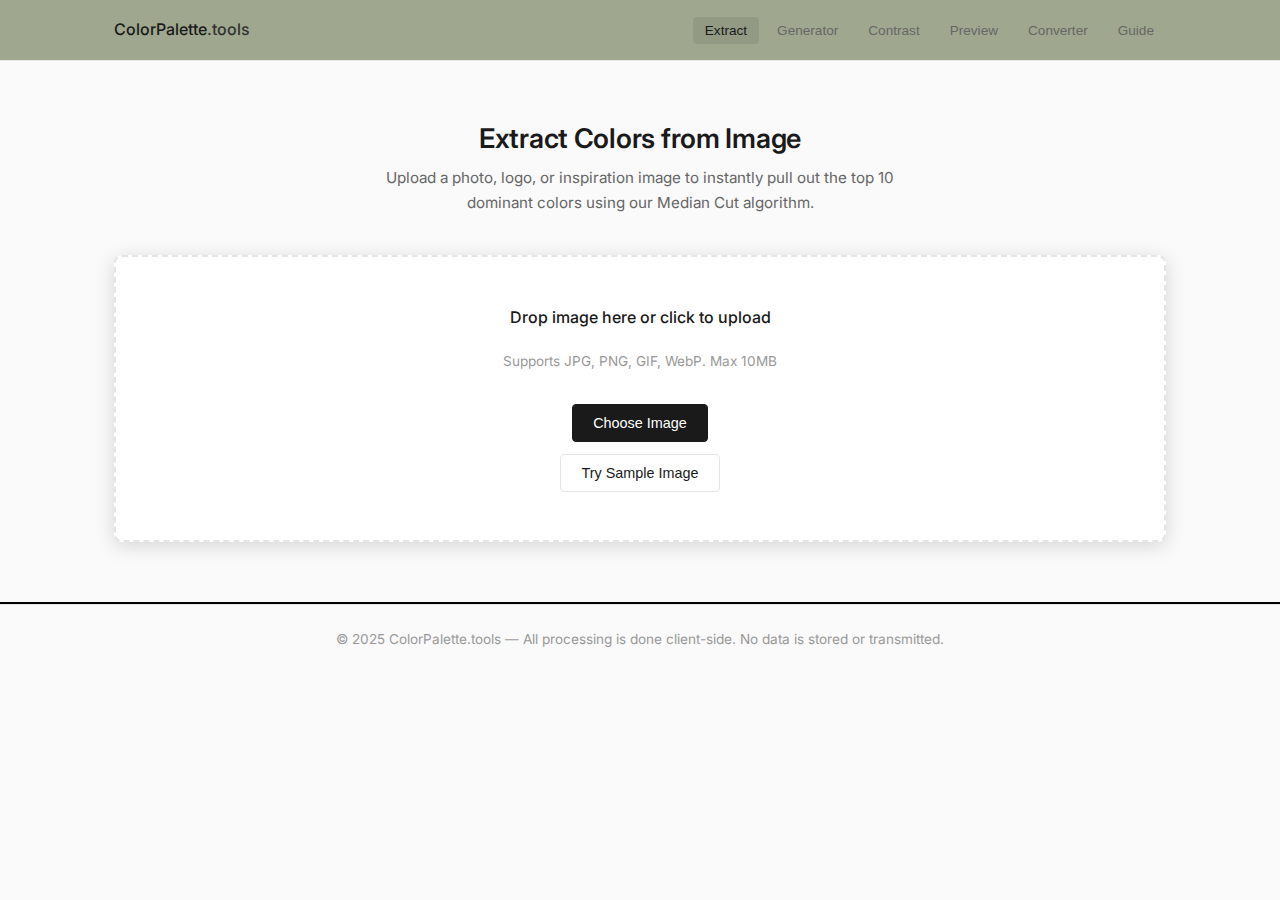
<file: index.html>
<!DOCTYPE html>
<html lang="en">
<head>
<meta charset="UTF-8">
<meta name="viewport" content="width=device-width, initial-scale=1.0">
<link rel="icon" type="image/svg+xml" href="favicon.svg">
<link rel="shortcut icon" href="favicon.svg">
<title>Free Color Palette Generator & Extractor - Get Colors from Image Online, Schemes & Tools</title>
<meta name="description" content="Free online color palette generator. Extract colors from images, generate complementary/analogous/triadic color schemes, export CSS/SCSS/JSON, check WCAG contrast ratio, and preview in real mockups. Perfect for designers and developers.">
<meta name="keywords" content="color palette generator, color extractor, extract colors from image, color scheme generator, complementary colors, analogous colors, CSS color palette, WCAG contrast checker, color tools online, free color palette">
<meta property="og:title" content="Free Color Palette Generator & Extractor">
<meta property="og:description" content="Extract colors from images & generate beautiful color schemes. Export CSS/SCSS/JSON. Check WCAG contrast. Free online tool.">
<meta property="og:type" content="website">
<link rel="canonical" href="https://yoursite.com/">
<link rel="preconnect" href="https://fonts.googleapis.com">
<link rel="preconnect" href="https://fonts.gstatic.com" crossorigin>
<link href="https://fonts.googleapis.com/css2?family=Inter:wght@300;400;500;600;700;800&display=swap" rel="stylesheet">
<link rel="stylesheet" href="styles.css">
</head>
<body>

<header class="site-header">
  <div class="container">
    <div class="header-inner">
      <div class="logo">
        <span class="logo-text">ColorPalette<span class="logo-accent">.tools</span></span>
      </div>
      <nav class="main-nav">
        <button class="nav-btn active" data-tool="extractor">Extract</button>
        <button class="nav-btn" data-tool="generator">Generator</button>
        <button class="nav-btn" data-tool="contrast">Contrast</button>
        <button class="nav-btn" data-tool="preview">Preview</button>
        <button class="nav-btn" data-tool="picker">Converter</button>
        <button class="nav-btn" data-tool="guide">Guide</button>
      </nav>
    </div>
  </div>
</header>

<main id="mainContent">
  <!-- Extractor Tool -->
  <section id="extractor" class="tool-section tool-view">
    <div class="container">
      <div class="section-header">
        <h2>Extract Colors from Image</h2>
        <p>Upload a photo, logo, or inspiration image to instantly pull out the top 10 dominant colors using our Median Cut algorithm.</p>
      </div>

      <div class="extractor-layout">
        <div class="upload-area" id="uploadArea">
          <div class="upload-inner">
            <p class="upload-title">Drop image here or click to upload</p>
            <p class="upload-hint">Supports JPG, PNG, GIF, WebP. Max 10MB</p>
            <input type="file" id="imageInput" accept="image/*" hidden>
            <button class="btn btn-primary" onclick="document.getElementById('imageInput').click()">Choose Image</button>
            <button class="btn btn-outline" id="sampleBtn">Try Sample Image</button>
          </div>
        </div>

        <div class="extractor-result" id="extractorResult" style="display:none">
          <div class="image-preview-wrap">
            <canvas id="imageCanvas"></canvas>
          </div>
          <div class="palette-result">
            <div class="palette-controls">
              <label>Colors to extract:
                <select id="colorCount">
                  <option value="5">5 colors</option>
                  <option value="8">8 colors</option>
                  <option value="10" selected>10 colors</option>
                  <option value="12">12 colors</option>
                </select>
              </label>
              <button class="btn btn-sm btn-primary" id="reExtractBtn">Re-extract</button>
            </div>
            <div class="extracted-palette" id="extractedPalette"></div>
            <div class="palette-actions">
              <button class="btn btn-outline btn-sm" id="copyAllHex">Copy All HEX</button>
              <button class="btn btn-outline btn-sm" id="sendToGenerator">Send to Generator</button>
            </div>
          </div>
        </div>
      </div>

      <div class="eyedropper-hint" id="eyedropperHint" style="display:none">
        <p>Click on the image to pick any specific color</p>
        <div id="pickedColor" class="picked-color-display"></div>
      </div>
    </div>
  </section>

  <!-- Generator Tool -->
  <section id="generator" class="tool-section alt-bg tool-view">
    <div class="container">
      <div class="section-header">
        <h2>Color Scheme Generator</h2>
        <p>Pick a base color and instantly generate five types of harmonious color schemes used by professional designers.</p>
      </div>

      <div class="generator-layout">
        <div class="generator-controls">
          <div class="base-color-picker">
            <label>Base Color</label>
            <div class="color-input-row">
              <input type="color" id="baseColorPicker" value="#3B82F6">
              <input type="text" id="baseColorHex" value="#3B82F6" maxlength="7" class="hex-input">
            </div>
          </div>

          <div class="scheme-type-selector">
            <label>Scheme Type</label>
            <div class="scheme-buttons">
              <button class="scheme-btn active" data-scheme="complementary">Complementary</button>
              <button class="scheme-btn" data-scheme="analogous">Analogous</button>
              <button class="scheme-btn" data-scheme="triadic">Triadic</button>
              <button class="scheme-btn" data-scheme="split-complementary">Split Comp.</button>
              <button class="scheme-btn" data-scheme="tetradic">Tetradic</button>
              <button class="scheme-btn" data-scheme="monochromatic">Monochromatic</button>
            </div>
          </div>

          <div class="scheme-description" id="schemeDescription"></div>
        </div>

        <div class="scheme-output">
          <div class="scheme-palette" id="schemePalette"></div>
          <div class="color-wheel-wrap">
            <canvas id="colorWheel" width="200" height="200"></canvas>
            <p class="wheel-hint">Color relationships visualized</p>
          </div>
        </div>
      </div>

      <div class="export-panel">
        <h3>Export Your Palette</h3>
        <div class="export-tabs">
          <button class="export-tab active" data-format="css">CSS Variables</button>
          <button class="export-tab" data-format="scss">SCSS Variables</button>
          <button class="export-tab" data-format="json">JSON</button>
          <button class="export-tab" data-format="tailwind">Tailwind Config</button>
        </div>
        <div class="export-code-wrap">
          <pre class="export-code" id="exportCode"></pre>
          <button class="copy-btn" id="copyExportBtn">Copy</button>
        </div>
      </div>
    </div>
  </section>

  <!-- Contrast Tool -->
  <section id="contrast" class="tool-section tool-view">
    <div class="container">
      <div class="section-header">
        <h2>WCAG Contrast Ratio Checker</h2>
        <p>Ensure your text is readable for all users. Check foreground / background color contrast against WCAG 2.1 AA and AAA standards.</p>
      </div>

      <div class="contrast-layout">
        <div class="contrast-inputs">
          <div class="contrast-color-pick">
            <label>Text Color (Foreground)</label>
            <div class="color-input-row">
              <input type="color" id="fgColor" value="#1E293B">
              <input type="text" id="fgHex" value="#1E293B" maxlength="7" class="hex-input">
            </div>
          </div>
          <div class="contrast-color-pick">
            <label>Background Color</label>
            <div class="color-input-row">
              <input type="color" id="bgColor" value="#F8FAFC">
              <input type="text" id="bgHex" value="#F8FAFC" maxlength="7" class="hex-input">
            </div>
          </div>
          <button class="btn btn-primary" id="checkContrastBtn">Check Contrast</button>
        </div>

        <div class="contrast-result" id="contrastResult">
          <div class="contrast-preview" id="contrastPreview">
            <p class="preview-large" id="previewLargeText">Large Text Sample (18pt+)</p>
            <p class="preview-normal" id="previewNormalText">Normal body text (14pt) — this is how your content looks with these colors applied to a real design.</p>
            <p class="preview-small" id="previewSmallText">Small text / captions (11pt)</p>
          </div>
          <div class="contrast-score-panel">
            <div class="ratio-display" id="ratioDisplay">
              <span class="ratio-num" id="ratioNum">—</span>
              <span class="ratio-label">Contrast Ratio</span>
            </div>
            <div class="wcag-levels" id="wcagLevels">
              <div class="wcag-row" id="wcagAANormal"><span class="level-name">AA Normal</span><span class="level-badge">—</span><span class="level-req">≥ 4.5:1</span></div>
              <div class="wcag-row" id="wcagAALarge"><span class="level-name">AA Large</span><span class="level-badge">—</span><span class="level-req">≥ 3:1</span></div>
              <div class="wcag-row" id="wcagAAANormal"><span class="level-name">AAA Normal</span><span class="level-badge">—</span><span class="level-req">≥ 7:1</span></div>
              <div class="wcag-row" id="wcagAAALarge"><span class="level-name">AAA Large</span><span class="level-badge">—</span><span class="level-req">≥ 4.5:1</span></div>
            </div>
          </div>
        </div>
      </div>

      <div class="accessible-suggestions" id="accessibleSuggestions" style="display:none">
        <h4>Suggested Accessible Alternatives</h4>
        <div class="suggestion-list" id="suggestionList"></div>
      </div>
    </div>
  </section>

  <!-- Preview Tool -->
  <section id="preview" class="tool-section alt-bg tool-view">
    <div class="container">
      <div class="section-header">
        <h2>Live UI Preview</h2>
        <p>See your color palette applied to real web and app UI components before you commit to it.</p>
      </div>

      <div class="preview-layout">
        <div class="preview-controls">
          <h4>Your Active Palette</h4>
          <div class="active-palette-swatches" id="previewPaletteSwatches"></div>
          <div class="preview-role-assign">
            <label>Primary: <input type="color" id="previewPrimary" value="#3B82F6"></label>
            <label>Secondary: <input type="color" id="previewSecondary" value="#8B5CF6"></label>
            <label>Accent: <input type="color" id="previewAccent" value="#10B981"></label>
            <label>Background: <input type="color" id="previewBg" value="#F8FAFC"></label>
            <label>Text: <input type="color" id="previewText" value="#1E293B"></label>
          </div>
          <button class="btn btn-primary" id="applyPreviewBtn">Apply to Preview</button>
        </div>
        <div class="mockup-tabs">
          <div class="tab-bar">
            <button class="tab-btn active" data-tab="web">Web Page</button>
            <button class="tab-btn" data-tab="app">Mobile App</button>
            <button class="tab-btn" data-tab="card">UI Cards</button>
          </div>
          <div class="mockup-frame" id="mockupFrame"></div>
        </div>
      </div>
    </div>
  </section>

  <!-- Converter Tool -->
  <section id="picker" class="tool-section tool-view">
    <div class="container">
      <div class="section-header">
        <h2>Color Converter & Inspector</h2>
        <p>Convert any color between HEX, RGB, HSL, HSV, and CMYK instantly. See color properties at a glance.</p>
      </div>
      <div class="converter-layout">
        <div class="converter-swatch-wrap">
          <div class="big-swatch" id="converterSwatch"></div>
          <input type="color" id="converterPicker" value="#3B82F6">
        </div>
        <div class="converter-fields">
          <div class="field-row"><label>HEX</label><input type="text" id="convHex" value="#3B82F6"></div>
          <div class="field-row"><label>RGB</label><input type="text" id="convRgb" value="rgb(59, 130, 246)" readonly></div>
          <div class="field-row"><label>HSL</label><input type="text" id="convHsl" value="hsl(217, 91%, 60%)" readonly></div>
          <div class="field-row"><label>HSV</label><input type="text" id="convHsv" value="hsv(217, 76%, 96%)" readonly></div>
          <div class="field-row"><label>CMYK</label><input type="text" id="convCmyk" value="cmyk(76%, 47%, 0%, 4%)" readonly></div>
        </div>
        <div class="color-info-panel" id="colorInfoPanel">
          <div class="info-item"><span class="info-label">Luminance</span><span id="infoLuminance">—</span></div>
          <div class="info-item"><span class="info-label">Perceived Brightness</span><span id="infoBrightness">—</span></div>
          <div class="info-item"><span class="info-label">Best text on this bg</span><span id="infoTextColor">—</span></div>
          <div class="info-item"><span class="info-label">CSS Name</span><span id="infoCssName">—</span></div>
        </div>
      </div>
    </div>
  </section>

  <!-- Guide Tool -->
  <section id="guide" class="tool-section alt-bg tool-view">
    <div class="container">
      <div class="section-header">
        <h2>How Our Color Palette Tool Works — The Science Behind the Colors</h2>
      </div>
      <div class="guide-grid">
        <article class="guide-card">
          <h3>Median Cut Algorithm for Image Color Extraction</h3>
          <p>When you upload an image, our tool samples every pixel and organizes them in a 3D RGB color space. We then apply the <strong>Median Cut algorithm</strong>: the color space is iteratively divided into sub-boxes along the longest dimension, until we have the desired number of boxes. The average color of each box becomes one palette color. This method produces perceptually distinct colors that truly represent your image — far more accurate than simple pixel frequency counting.</p>
          <p>For even better results, we apply a <strong>quantization refinement pass</strong> that nudges colors apart in HSL space, ensuring the extracted palette is both representative and visually distinct.</p>
        </article>
        <article class="guide-card">
          <h3>Color Harmony Theory & Scheme Generation</h3>
          <p>All color scheme generation is rooted in classical color theory, operating in <strong>HSL (Hue-Saturation-Lightness)</strong> space for perceptually accurate rotations:</p>
          <ul>
            <li><strong>Complementary:</strong> Hue + 180° — maximum contrast, bold & energetic</li>
            <li><strong>Analogous:</strong> Hue ±30° — naturally harmonious, low-tension combinations</li>
            <li><strong>Triadic:</strong> Hue, +120°, +240° — vibrant, balanced tension</li>
            <li><strong>Split-Complementary:</strong> Hue, +150°, +210° — high contrast but less jarring than complementary</li>
            <li><strong>Tetradic / Square:</strong> Hue, +90°, +180°, +270° — rich palette, requires careful balance</li>
            <li><strong>Monochromatic:</strong> Same hue, varying lightness / saturation — elegant and cohesive</li>
          </ul>
        </article>
        <article class="guide-card">
          <h3>WCAG 2.1 Contrast Ratio Calculation</h3>
          <p>Contrast ratio is computed per the W3C WCAG 2.1 specification. We first convert each color to <strong>relative luminance</strong> using the sRGB linearization formula (gamma correction with a threshold at 0.03928), then apply:</p>
          <code class="math-formula">Contrast Ratio = (L1 + 0.05) / (L2 + 0.05)</code>
          <p>where L1 is the lighter color's luminance and L2 is the darker one's. The result is compared against four thresholds: AA Normal (4.5:1), AA Large Text (3:1), AAA Normal (7:1), and AAA Large (4.5:1). This ensures every color combination you use meets accessibility standards for real users, including those with visual impairments.</p>
        </article>
        <article class="guide-card">
          <h3>Color Space Conversions — HEX ↔ RGB ↔ HSL ↔ HSV ↔ CMYK</h3>
          <p>Different design contexts need different color formats. Our converter applies precise mathematical transforms:</p>
          <ul>
            <li><strong>HEX → RGB:</strong> Parse hex pairs and scale to 0–255</li>
            <li><strong>RGB → HSL:</strong> Normalize to 0–1, find min/max channels, compute hue via atan2, lightness = (max+min)/2, saturation from chroma/lightness</li>
            <li><strong>HSL → HSV:</strong> Convert through RGB as intermediary for accuracy</li>
            <li><strong>RGB → CMYK:</strong> K = 1 − max(R,G,B); C = (1−R−K)/(1−K); apply for each channel</li>
          </ul>
          <p>All operations use floating-point precision and are validated against industry reference values.</p>
        </article>
        <article class="guide-card">
          <h3>Export Formats Explained</h3>
          <p>Once you've built the perfect palette, getting it into your project should be instant:</p>
          <ul>
            <li><strong>CSS Custom Properties:</strong> <code>--color-primary: #3B82F6;</code> — drop straight into your <code>:root</code></li>
            <li><strong>SCSS Variables:</strong> <code>$color-primary: #3B82F6;</code> — plug into any Sass workflow</li>
            <li><strong>JSON:</strong> Machine-readable structure — works with design tokens (Style Dictionary, Theo), React Native, or any custom pipeline</li>
            <li><strong>Tailwind Config:</strong> Ready-to-paste <code>extend.colors</code> block for instant Tailwind integration</li>
          </ul>
        </article>
        <article class="guide-card">
          <h3>Why Color Matters in Design (and Why Tools Save Hours)</h3>
          <p>Color communicates before words do. Studies show <strong>color increases brand recognition by up to 80%</strong> (University of Loyola) and influences over 85% of purchase decisions (Satyendra Singh, 2006). Yet color selection is one of the most time-consuming, subjective tasks designers face.</p>
          <p>A structured tool removes the guesswork: instead of manually tweaking hex values and testing combinations, you extract directly from your brand's visual language, apply science-backed harmony rules, and validate accessibility — all in one workflow. What used to take hours of back-and-forth now takes under two minutes.</p>
        </article>
      </div>

      <div class="faq-section-inner">
        <h2>Frequently Asked Questions</h2>
        <div class="faq-list">
          <details class="faq-item">
            <summary>How do I extract colors from an image?</summary>
            <p>Click the "Choose Image" button or drag & drop any JPEG, PNG, GIF, or WebP file onto the upload area. Our tool processes the image entirely in your browser using the Canvas API — no data is ever sent to a server. Within seconds, you'll see the top dominant colors extracted and displayed as a palette with their HEX, RGB, and HSL values.</p>
          </details>
          <details class="faq-item">
            <summary>What is the difference between complementary and analogous colors?</summary>
            <p><strong>Complementary colors</strong> sit directly opposite each other on the color wheel (180° apart). They create maximum contrast and visual tension — great for call-to-action buttons or bold brand identities. <strong>Analogous colors</strong> are adjacent on the color wheel (within 30°). They feel naturally harmonious, calm, and cohesive — ideal for backgrounds, illustrations, and nature-inspired designs.</p>
          </details>
          <details class="faq-item">
            <summary>What is WCAG and why does contrast ratio matter?</summary>
            <p>WCAG (Web Content Accessibility Guidelines) is the international standard for digital accessibility published by the W3C. The contrast ratio requirement ensures text is readable for users with visual impairments, including low vision or color blindness. A ratio of 4.5:1 is the minimum for normal text (AA level), and 7:1 is recommended for enhanced accessibility (AAA). Failing to meet these thresholds can make your site legally non-compliant in jurisdictions with accessibility laws (ADA, EN 301 549, etc.).</p>
          </details>
          <details class="faq-item">
            <summary>Can I use the extracted colors commercially?</summary>
            <p>Yes. The colors themselves — mathematical descriptions of light — are not copyrightable. Any palette you create with this tool is yours to use freely in personal or commercial projects. However, be mindful that trademarked brand colors (like Tiffany Blue or UPS Brown) may have legal protections on their use in specific contexts.</p>
          </details>
          <details class="faq-item">
            <summary>How is this tool different from Adobe Color or Coolors?</summary>
            <p>This tool combines image color extraction, scheme generation, WCAG contrast checking, live UI preview, and multi-format export in a single, completely free, no-account-required workflow. Adobe Color requires a Creative Cloud account for full features; Coolors doesn't offer WCAG checking or image extraction in its free tier. Our tool processes everything client-side for maximum privacy.</p>
          </details>
          <details class="faq-item">
            <summary>Does this work offline?</summary>
            <p>All computation runs in your browser (JavaScript + Canvas API). Once the page is loaded, the image extraction, scheme generation, and contrast calculation features all work without an internet connection. Only the initial page load and Google Fonts require connectivity.</p>
          </details>
          <details class="faq-item">
            <summary>What formats can I export my color palette in?</summary>
            <p>You can export your palette as: <strong>CSS Custom Properties</strong> (for web projects), <strong>SCSS Variables</strong> (for Sass workflows), <strong>JSON</strong> (for design token pipelines, React Native, or any programmatic use), and <strong>Tailwind CSS config</strong> (for Tailwind-based projects). Copy any format with a single click.</p>
          </details>
        </div>
      </div>
    </div>
  </section>
</main>

<footer class="site-footer-bottom">
  <div class="container">
    <div class="footer-bottom">
      <p>© 2025 ColorPalette.tools — All processing is done client-side. No data is stored or transmitted.</p>
    </div>
  </div>
</footer>

<div class="toast" id="toast"></div>

<script src="app.js"></script>
</body>
</html>
</file>
<file: styles.css>
/* =============================================
   ColorPalette.tools — Minimalist Stylesheet
   ============================================= */

/* === RESET & BASE === */
*, *::before, *::after { box-sizing: border-box; margin: 0; padding: 0; }

:root {
  --c-primary: #1a1a1a;
  --c-primary-dark: #000;
  --c-primary-light: #f5f5f5;
  --c-secondary: #666;
  --c-accent: #333;
  --c-bg: #fafafa;
  --c-surface: #fff;
  --c-border: #e5e5e5;
  --c-text: #1a1a1a;
  --c-text-muted: #666;
  --c-text-light: #999;
  --radius-sm: 4px;
  --radius-md: 8px;
  --radius-lg: 12px;
  --shadow-sm: 0 2px 4px rgba(0,0,0,.08);
  --shadow-md: 0 8px 24px rgba(0,0,0,.12);
  --shadow-lg: 0 12px 40px rgba(0,0,0,.16);
  --shadow-card: 0 4px 20px rgba(0,0,0,.15);
  --transition: all .15s ease;
  --font: 'Inter', -apple-system, BlinkMacSystemFont, 'Segoe UI', sans-serif;
}

html { scroll-behavior: smooth; }

body {
  font-family: var(--font);
  background: var(--c-bg);
  color: var(--c-text);
  line-height: 1.6;
  font-size: 15px;
  -webkit-font-smoothing: antialiased;
}

a { color: var(--c-text); text-decoration: none; border-bottom: 1px solid transparent; transition: var(--transition); }
a:hover { border-bottom-color: var(--c-text); }

h1,h2,h3,h4,h5 { font-weight: 600; line-height: 1.3; letter-spacing: -.01em; }
h1 { font-size: clamp(1.8rem, 4vw, 2.6rem); }
h2 { font-size: clamp(1.3rem, 2.5vw, 1.7rem); }
h3 { font-size: 1.1rem; }
h4 { font-size: .95rem; }

code {
  font-family: 'SF Mono', 'Fira Mono', 'Consolas', monospace;
  background: #f0f0f0;
  padding: 2px 6px;
  border-radius: 3px;
  font-size: .85em;
  color: var(--c-text);
}

.math-formula {
  display: block;
  background: var(--c-text);
  color: var(--c-bg);
  padding: 12px 16px;
  border-radius: var(--radius-sm);
  margin: 12px 0;
  font-size: .9rem;
}

ul, ol { padding-left: 1.4em; }
li { margin-bottom: .4em; }

/* === CONTAINER === */
.container { max-width: 1100px; margin: 0 auto; padding: 0 24px; }

/* === HEADER === */
.site-header {
  position: sticky; top: 0; z-index: 100;
  background: #9FA88F;
  border-bottom: 1px solid var(--c-border);
}
.header-inner {
  display: flex; align-items: center; justify-content: space-between;
  height: 60px;
}
.logo { font-size: 1rem; font-weight: 500; color: #1a1a1a; }
.logo-accent { color: #333; }
.main-nav { display: flex; gap: 6px; }
.nav-btn {
  padding: 6px 12px;
  font-size: .85rem;
  font-weight: 400;
  color: var(--c-text-muted);
  border: none;
  background: transparent;
  cursor: pointer;
  border-radius: var(--radius-sm);
  transition: var(--transition);
}
.nav-btn:hover { color: var(--c-text); background: rgba(0,0,0,.05); }
.nav-btn.active { color: var(--c-text); background: rgba(0,0,0,.08); font-weight: 500; }

/* === VIEW SYSTEM === */
.tool-view {
  display: none;
}

/* === HERO / HOME === */
#home {
  padding: 80px 0 60px;
  text-align: center;
  background: var(--c-surface);
  border-bottom: 1px solid var(--c-border);
  min-height: calc(100vh - 60px - 60px);
}
.hero-content { max-width: 800px; margin: 0 auto; }
.hero-sub {
  font-size: 1.1rem;
  color: var(--c-text-muted);
  margin: 16px 0 48px;
  line-height: 1.6;
}

/* Hero Navigation Grid */
.hero-nav-grid {
  display: grid;
  grid-template-columns: repeat(3, 1fr);
  gap: 20px;
  margin-top: 40px;
}
@media (max-width: 768px) {
  .hero-nav-grid { grid-template-columns: repeat(2, 1fr); }
}
@media (max-width: 480px) {
  .hero-nav-grid { grid-template-columns: 1fr; }
}

.hero-nav-btn {
  display: flex;
  flex-direction: column;
  align-items: center;
  justify-content: center;
  padding: 32px 24px;
  background: var(--c-bg);
  border: 1px solid var(--c-border);
  border-radius: var(--radius-md);
  cursor: pointer;
  transition: var(--transition);
  box-shadow: var(--shadow-card);
  text-align: center;
}
.hero-nav-btn:hover {
  transform: translateY(-4px);
  box-shadow: 0 12px 40px rgba(0,0,0,.2);
  border-color: var(--c-text);
}
.hero-nav-btn .btn-title {
  font-size: 1.1rem;
  font-weight: 600;
  color: var(--c-text);
  margin-bottom: 8px;
}
.hero-nav-btn .btn-desc {
  font-size: .85rem;
  color: var(--c-text-muted);
}

.hero-badges {
  display: flex; flex-wrap: wrap; gap: 10px;
  justify-content: center;
}
.badge {
  font-size: .8rem;
  color: var(--c-text-muted);
  padding: 4px 12px;
  border: 1px solid var(--c-border);
  border-radius: 999px;
}

/* === SECTIONS === */
.tool-section {
  padding: 60px 0;
  border-bottom: 2px solid #000;
}
.tool-section.alt-bg {
  background: var(--c-surface);
  border-bottom: 2px solid #000;
}
.section-header { text-align: center; margin-bottom: 40px; }
.section-header h2 { margin-bottom: 10px; }
.section-header p {
  color: var(--c-text-muted);
  max-width: 560px;
  margin: 0 auto;
  font-size: .95rem;
}

/* === BUTTONS === */
.btn {
  display: inline-flex; align-items: center; justify-content: center;
  padding: 10px 20px;
  font-size: .9rem;
  font-weight: 500;
  border-radius: var(--radius-sm);
  border: 1px solid var(--c-border);
  background: var(--c-surface);
  color: var(--c-text);
  cursor: pointer;
  transition: var(--transition);
}
.btn:hover { background: var(--c-bg); border-color: var(--c-text-muted); }
.btn-primary {
  background: var(--c-primary);
  color: var(--c-surface);
  border-color: var(--c-primary);
}
.btn-primary:hover { background: var(--c-primary-dark); border-color: var(--c-primary-dark); }
.btn-outline { background: transparent; }
.btn-sm { padding: 6px 14px; font-size: .85rem; }

/* === UPLOAD AREA === */
.upload-area {
  border: 2px dashed var(--c-border);
  border-radius: var(--radius-md);
  padding: 48px 32px;
  text-align: center;
  background: var(--c-surface);
  transition: var(--transition);
  box-shadow: var(--shadow-card);
}
.upload-area:hover, .upload-area.dragover {
  border-color: var(--c-text);
  background: var(--c-bg);
  box-shadow: 0 8px 32px rgba(0,0,0,.2);
}
.upload-title { font-size: 1rem; font-weight: 500; margin-bottom: 8px; }
.upload-hint { font-size: .85rem; color: var(--c-text-light); margin-bottom: 20px; }
.upload-inner { display: flex; flex-direction: column; align-items: center; gap: 12px; }

/* === EXTRACTOR RESULT === */
.extractor-layout { display: grid; gap: 24px; }
.extractor-result {
  display: grid;
  grid-template-columns: 1fr 1fr;
  gap: 24px;
}
@media (max-width: 768px) {
  .extractor-result { grid-template-columns: 1fr; }
}
.image-preview-wrap {
  background: var(--c-surface);
  border-radius: var(--radius-md);
  padding: 16px;
  border: 1px solid var(--c-border);
  box-shadow: var(--shadow-card);
}
.image-preview-wrap canvas {
  max-width: 100%;
  height: auto;
  border-radius: var(--radius-sm);
  display: block;
}
.palette-result { display: flex; flex-direction: column; gap: 16px; }
.palette-controls {
  display: flex; gap: 12px; align-items: center; flex-wrap: wrap;
}
.palette-controls label {
  font-size: .9rem;
  color: var(--c-text-muted);
  display: flex; align-items: center; gap: 8px;
}
.palette-controls select {
  padding: 6px 10px;
  border: 1px solid var(--c-border);
  border-radius: var(--radius-sm);
  font-size: .9rem;
  background: var(--c-surface);
}
.extracted-palette {
  display: flex; flex-wrap: wrap; gap: 8px;
}
.color-swatch {
  width: 56px; height: 56px;
  border-radius: var(--radius-sm);
  cursor: pointer;
  border: 1px solid var(--c-border);
  position: relative;
  transition: var(--transition);
}
.color-swatch:hover { transform: scale(1.05); }
.color-swatch .swatch-info {
  position: absolute; bottom: 0; left: 0; right: 0;
  background: rgba(0,0,0,.7);
  color: #fff;
  font-size: .65rem;
  padding: 2px 4px;
  text-align: center;
  opacity: 0; transition: var(--transition);
}
.color-swatch:hover .swatch-info { opacity: 1; }
.palette-actions { display: flex; gap: 10px; }

/* === EYEDROPPER === */
.eyedropper-hint {
  margin-top: 20px;
  padding: 16px;
  background: var(--c-surface);
  border: 1px solid var(--c-border);
  border-radius: var(--radius-md);
  text-align: center;
  box-shadow: var(--shadow-card);
}
.eyedropper-hint p { font-size: .9rem; color: var(--c-text-muted); }
.picked-color-display { margin-top: 12px; }

/* === GENERATOR === */
.generator-layout {
  display: grid;
  grid-template-columns: 320px 1fr;
  gap: 32px;
  align-items: start;
}
@media (max-width: 768px) {
  .generator-layout { grid-template-columns: 1fr; }
}
.generator-controls { display: flex; flex-direction: column; gap: 24px; }
.base-color-picker label,
.scheme-type-selector label {
  display: block;
  font-size: .85rem;
  font-weight: 500;
  color: var(--c-text-muted);
  margin-bottom: 10px;
  text-transform: uppercase;
  letter-spacing: .05em;
}
.color-input-row {
  display: flex; gap: 10px; align-items: center;
}
.color-input-row input[type="color"] {
  width: 48px; height: 40px;
  border: 1px solid var(--c-border);
  border-radius: var(--radius-sm);
  cursor: pointer;
  padding: 2px;
  background: var(--c-surface);
}
.hex-input {
  flex: 1;
  padding: 10px 12px;
  border: 1px solid var(--c-border);
  border-radius: var(--radius-sm);
  font-size: .9rem;
  font-family: 'SF Mono', monospace;
  text-transform: uppercase;
  background: var(--c-surface);
}
.scheme-buttons { display: flex; flex-direction: column; gap: 6px; }
.scheme-btn {
  padding: 10px 14px;
  text-align: left;
  font-size: .9rem;
  border: 1px solid var(--c-border);
  border-radius: var(--radius-sm);
  background: var(--c-surface);
  cursor: pointer;
  transition: var(--transition);
}
.scheme-btn:hover { background: var(--c-bg); }
.scheme-btn.active {
  background: var(--c-text);
  color: var(--c-surface);
  border-color: var(--c-text);
}
.scheme-description {
  font-size: .9rem;
  color: var(--c-text-muted);
  padding: 14px;
  background: var(--c-bg);
  border-radius: var(--radius-sm);
  line-height: 1.5;
}
.scheme-output { display: flex; flex-direction: column; gap: 20px; }
.scheme-palette {
  display: flex; gap: 12px; flex-wrap: wrap;
}
.scheme-color {
  flex: 1; min-width: 80px;
  display: flex; flex-direction: column;
  align-items: center; gap: 8px;
}
.scheme-swatch {
  width: 100%; height: 80px;
  border-radius: var(--radius-sm);
  border: 1px solid var(--c-border);
  cursor: pointer;
  transition: var(--transition);
}
.scheme-swatch:hover { transform: translateY(-2px); box-shadow: var(--shadow-md); }
.scheme-hex {
  font-family: 'SF Mono', monospace;
  font-size: .8rem;
  color: var(--c-text-muted);
}
.color-wheel-wrap {
  text-align: center;
  padding: 20px;
  background: var(--c-surface);
  border: 1px solid var(--c-border);
  border-radius: var(--radius-md);
  box-shadow: var(--shadow-card);
}
.color-wheel-wrap canvas { max-width: 100%; }
.wheel-hint {
  font-size: .8rem;
  color: var(--c-text-light);
  margin-top: 10px;
}

/* === EXPORT PANEL === */
.export-panel {
  margin-top: 40px;
  padding: 24px;
  background: var(--c-surface);
  border: 1px solid var(--c-border);
  border-radius: var(--radius-md);
  box-shadow: var(--shadow-card);
}
.export-panel h3 {
  font-size: 1rem;
  font-weight: 500;
  margin-bottom: 16px;
}
.export-tabs {
  display: flex; gap: 8px;
  margin-bottom: 16px;
  flex-wrap: wrap;
}
.export-tab {
  padding: 8px 16px;
  font-size: .85rem;
  border: 1px solid var(--c-border);
  border-radius: var(--radius-sm);
  background: var(--c-bg);
  cursor: pointer;
  transition: var(--transition);
}
.export-tab:hover { background: var(--c-surface); }
.export-tab.active {
  background: var(--c-text);
  color: var(--c-surface);
  border-color: var(--c-text);
}
.export-code-wrap {
  position: relative;
  background: #1a1a1a;
  border-radius: var(--radius-sm);
  overflow: hidden;
}
.export-code {
  padding: 16px;
  font-family: 'SF Mono', 'Fira Mono', monospace;
  font-size: .85rem;
  line-height: 1.5;
  color: #e5e5e5;
  overflow-x: auto;
  white-space: pre;
  margin: 0;
}
.copy-btn {
  position: absolute; top: 12px; right: 12px;
  padding: 6px 14px;
  font-size: .8rem;
  background: var(--c-surface);
  color: var(--c-text);
  border: none;
  border-radius: var(--radius-sm);
  cursor: pointer;
  transition: var(--transition);
}
.copy-btn:hover { background: var(--c-bg); }

/* === CONTRAST CHECKER === */
.contrast-layout {
  display: grid;
  grid-template-columns: 280px 1fr;
  gap: 32px;
}
@media (max-width: 768px) {
  .contrast-layout { grid-template-columns: 1fr; }
}
.contrast-inputs { display: flex; flex-direction: column; gap: 20px; }
.contrast-color-pick label {
  display: block;
  font-size: .85rem;
  font-weight: 500;
  color: var(--c-text-muted);
  margin-bottom: 10px;
}
.contrast-result {
  display: flex;
  flex-direction: column;
  gap: 20px;
}
.contrast-preview {
  padding: 28px;
  border-radius: var(--radius-md);
  border: 1px solid var(--c-border);
  background: var(--c-surface);
  box-shadow: var(--shadow-card);
}
.preview-large { font-size: 1.4rem; font-weight: 600; margin-bottom: 12px; }
.preview-normal { font-size: 1rem; margin-bottom: 10px; }
.preview-small { font-size: .8rem; }
.contrast-score-panel {
  display: grid;
  grid-template-columns: 140px 1fr;
  gap: 20px;
}
@media (max-width: 600px) {
  .contrast-score-panel { grid-template-columns: 1fr; }
}
.ratio-display {
  display: flex; flex-direction: column; align-items: center; justify-content: center;
  padding: 20px;
  background: var(--c-surface);
  border: 1px solid var(--c-border);
  border-radius: var(--radius-md);
  box-shadow: var(--shadow-card);
}
.ratio-num {
  font-size: 2.4rem;
  font-weight: 700;
  color: var(--c-text);
}
.ratio-label {
  font-size: .8rem;
  color: var(--c-text-muted);
  margin-top: 4px;
}
.wcag-levels {
  display: flex; flex-direction: column; gap: 8px;
}
.wcag-row {
  display: flex; align-items: center; justify-content: space-between;
  padding: 12px 16px;
  background: var(--c-surface);
  border: 1px solid var(--c-border);
  border-radius: var(--radius-sm);
  box-shadow: var(--shadow-card);
}
.level-name { font-size: .9rem; font-weight: 500; }
.level-badge {
  font-size: .75rem;
  padding: 2px 8px;
  border-radius: 999px;
  background: var(--c-bg);
  color: var(--c-text-muted);
}
.level-badge.pass { background: #1a1a1a; color: #fff; }
.level-badge.fail { background: #fee; color: #c00; }
.level-req { font-size: .8rem; color: var(--c-text-light); }

.accessible-suggestions {
  margin-top: 32px;
  padding: 20px;
  background: var(--c-surface);
  border: 1px solid var(--c-border);
  border-radius: var(--radius-md);
  box-shadow: var(--shadow-card);
}
.accessible-suggestions h4 {
  font-size: 1rem;
  font-weight: 500;
  margin-bottom: 16px;
}
.suggestion-list {
  display: flex; gap: 12px; flex-wrap: wrap;
}
.suggestion-item {
  display: flex; align-items: center; gap: 10px;
  padding: 10px 14px;
  background: var(--c-bg);
  border-radius: var(--radius-sm);
  cursor: pointer;
  transition: var(--transition);
}
.suggestion-item:hover { background: var(--c-border); }
.suggestion-swatch {
  width: 24px; height: 24px;
  border-radius: var(--radius-sm);
  border: 1px solid var(--c-border);
}

/* === LIVE PREVIEW === */
.preview-layout {
  display: grid;
  grid-template-columns: 280px 1fr;
  gap: 32px;
}
@media (max-width: 768px) {
  .preview-layout { grid-template-columns: 1fr; }
}
.preview-controls {
  display: flex; flex-direction: column; gap: 16px;
}
.preview-controls h4 {
  font-size: .85rem;
  font-weight: 500;
  color: var(--c-text-muted);
  text-transform: uppercase;
  letter-spacing: .05em;
}
.active-palette-swatches {
  display: flex; gap: 8px; flex-wrap: wrap;
}
.preview-swatch {
  width: 32px; height: 32px;
  border-radius: var(--radius-sm);
  border: 1px solid var(--c-border);
  cursor: pointer;
}
.preview-role-assign {
  display: flex; flex-direction: column; gap: 10px;
}
.preview-role-assign label {
  display: flex; align-items: center; justify-content: space-between;
  font-size: .9rem;
  color: var(--c-text-muted);
}
.preview-role-assign input[type="color"] {
  width: 40px; height: 32px;
  border: 1px solid var(--c-border);
  border-radius: var(--radius-sm);
  padding: 2px;
  background: var(--c-surface);
}
.mockup-tabs { display: flex; flex-direction: column; gap: 12px; }
.tab-bar {
  display: flex; gap: 8px;
}
.tab-btn {
  padding: 8px 16px;
  font-size: .85rem;
  border: 1px solid var(--c-border);
  border-radius: var(--radius-sm);
  background: var(--c-bg);
  cursor: pointer;
  transition: var(--transition);
}
.tab-btn:hover { background: var(--c-surface); }
.tab-btn.active {
  background: var(--c-text);
  color: var(--c-surface);
  border-color: var(--c-text);
}
.mockup-frame {
  min-height: 360px;
  background: var(--c-surface);
  border: 1px solid var(--c-border);
  border-radius: var(--radius-md);
  padding: 24px;
  box-shadow: var(--shadow-card);
  overflow: auto;
}

/* === COLOR CONVERTER === */
.converter-layout {
  display: grid;
  grid-template-columns: 140px 1fr 240px;
  gap: 32px;
  align-items: start;
}
@media (max-width: 900px) {
  .converter-layout { grid-template-columns: 120px 1fr; }
  .color-info-panel { grid-column: 1 / -1; }
}
@media (max-width: 600px) {
  .converter-layout { grid-template-columns: 1fr; }
}
.converter-swatch-wrap {
  display: flex; flex-direction: column; gap: 12px;
}
.big-swatch {
  width: 100%; aspect-ratio: 1;
  border-radius: var(--radius-md);
  border: 1px solid var(--c-border);
  background: #3B82F6;
}
.converter-swatch-wrap input[type="color"] {
  width: 100%; height: 40px;
  border: 1px solid var(--c-border);
  border-radius: var(--radius-sm);
  padding: 2px;
  background: var(--c-surface);
}
.converter-fields { display: flex; flex-direction: column; gap: 12px; }
.field-row {
  display: flex; align-items: center;
  gap: 12px;
}
.field-row label {
  width: 60px;
  font-size: .85rem;
  font-weight: 500;
  color: var(--c-text-muted);
}
.field-row input {
  flex: 1;
  padding: 10px 12px;
  border: 1px solid var(--c-border);
  border-radius: var(--radius-sm);
  font-size: .9rem;
  font-family: 'SF Mono', monospace;
  background: var(--c-surface);
}
.field-row input[readonly] { background: var(--c-bg); }
.color-info-panel {
  display: flex; flex-direction: column; gap: 12px;
  padding: 16px;
  background: var(--c-surface);
  border: 1px solid var(--c-border);
  border-radius: var(--radius-md);
  box-shadow: var(--shadow-card);
}
.info-item {
  display: flex; justify-content: space-between;
  font-size: .9rem;
}
.info-label { color: var(--c-text-muted); }

/* === GUIDE SECTION === */
.guide-section {
  padding: 60px 0;
  background: var(--c-surface);
  border-top: 1px solid var(--c-border);
}
.guide-section h2 {
  text-align: center;
  margin-bottom: 40px;
}
.guide-grid {
  display: grid;
  grid-template-columns: repeat(auto-fit, minmax(320px, 1fr));
  gap: 24px;
}
.guide-card {
  padding: 24px;
  background: var(--c-surface);
  border: 1px solid var(--c-border);
  border-radius: var(--radius-md);
  box-shadow: var(--shadow-card);
  transition: var(--transition);
}
.guide-card:hover {
  box-shadow: 0 8px 32px rgba(0,0,0,.2);
  transform: translateY(-2px);
}
.guide-card h3 {
  font-size: 1.05rem;
  font-weight: 600;
  margin-bottom: 12px;
}
.guide-card p {
  font-size: .9rem;
  color: var(--c-text-muted);
  line-height: 1.6;
  margin-bottom: 12px;
}
.guide-card ul {
  font-size: .9rem;
  color: var(--c-text-muted);
}

/* === FAQ SECTION === */
.faq-section {
  padding: 60px 0;
}
.faq-section h2 {
  text-align: center;
  margin-bottom: 32px;
}
.faq-list {
  max-width: 720px;
  margin: 0 auto;
  display: flex; flex-direction: column; gap: 12px;
}
.faq-item {
  background: var(--c-surface);
  border: 1px solid var(--c-border);
  border-radius: var(--radius-md);
  overflow: hidden;
  box-shadow: var(--shadow-card);
}
.faq-item summary {
  padding: 16px 20px;
  font-weight: 500;
  cursor: pointer;
  list-style: none;
  display: flex; justify-content: space-between; align-items: center;
}
.faq-item summary::-webkit-details-marker { display: none; }
.faq-item summary::after {
  content: '+';
  font-size: 1.2rem;
  color: var(--c-text-muted);
}
.faq-item[open] summary::after { content: '−'; }
.faq-item p {
  padding: 0 20px 16px;
  font-size: .9rem;
  color: var(--c-text-muted);
  line-height: 1.6;
}

/* === ARTICLE SECTION === */
.article-section {
  padding: 60px 0;
  background: var(--c-surface);
  border-top: 1px solid var(--c-border);
}
.seo-article {
  max-width: 720px;
  margin: 0 auto;
}
.seo-article h2 {
  font-size: 1.5rem;
  margin-bottom: 8px;
}
.article-meta {
  font-size: .85rem;
  color: var(--c-text-light);
  margin-bottom: 28px;
}
.seo-article h3 {
  font-size: 1.15rem;
  margin: 28px 0 12px;
}
.seo-article p {
  font-size: .95rem;
  color: var(--c-text-muted);
  line-height: 1.7;
  margin-bottom: 14px;
}
.seo-article ol, .seo-article ul {
  font-size: .95rem;
  color: var(--c-text-muted);
  line-height: 1.7;
  margin-bottom: 14px;
}

/* === FOOTER === */
.site-footer-bottom {
  padding: 24px 0;
  background: var(--c-bg);
  border-top: 1px solid var(--c-border);
  text-align: center;
}
.footer-bottom {
  font-size: .85rem;
  color: var(--c-text-muted);
}
.footer-bottom p {
  font-size: .85rem;
  color: var(--c-text-light);
}

/* === TOAST === */
.toast {
  position: fixed;
  bottom: 24px; left: 50%;
  transform: translateX(-50%) translateY(100px);
  padding: 12px 24px;
  background: var(--c-text);
  color: var(--c-surface);
  font-size: .9rem;
  border-radius: var(--radius-sm);
  opacity: 0;
  transition: all .3s ease;
  z-index: 1000;
}
.toast.show {
  transform: translateX(-50%) translateY(0);
  opacity: 1;
}

/* === MOCKUP PREVIEWS === */
.mockup-web {
  font-family: var(--font);
}
.mockup-web .mockup-hero {
  padding: 40px;
  text-align: center;
  border-radius: var(--radius-md);
  margin-bottom: 20px;
}
.mockup-web .mockup-hero h3 { margin-bottom: 10px; }
.mockup-web .mockup-hero p { opacity: .8; }
.mockup-web .mockup-features {
  display: grid;
  grid-template-columns: repeat(3, 1fr);
  gap: 16px;
}
@media (max-width: 600px) {
  .mockup-web .mockup-features { grid-template-columns: 1fr; }
}
.mockup-web .feature-card {
  padding: 20px;
  border-radius: var(--radius-sm);
  text-align: center;
}
.mockup-web .feature-card h4 { margin-bottom: 6px; font-size: .9rem; }
.mockup-web .feature-card p { font-size: .8rem; opacity: .7; }

.mockup-app {
  max-width: 280px;
  margin: 0 auto;
  border-radius: 24px;
  overflow: hidden;
  box-shadow: var(--shadow-lg);
}
.mockup-app .app-header {
  padding: 40px 24px 24px;
  text-align: center;
}
.mockup-app .app-header h3 { margin-bottom: 6px; font-size: 1.1rem; }
.mockup-app .app-header p { font-size: .8rem; opacity: .8; }
.mockup-app .app-content {
  padding: 20px;
  display: flex; flex-direction: column; gap: 12px;
}
.mockup-app .app-card {
  padding: 16px;
  border-radius: var(--radius-md);
}
.mockup-app .app-card h4 { font-size: .9rem; margin-bottom: 4px; }
.mockup-app .app-card p { font-size: .8rem; opacity: .7; }
.mockup-app .app-btn {
  padding: 12px;
  text-align: center;
  border-radius: var(--radius-sm);
  font-weight: 500;
  font-size: .9rem;
}

.mockup-cards {
  display: grid;
  grid-template-columns: repeat(2, 1fr);
  gap: 16px;
}
@media (max-width: 600px) {
  .mockup-cards { grid-template-columns: 1fr; }
}
.mockup-cards .ui-card {
  padding: 24px;
  border-radius: var(--radius-md);
}
.mockup-cards .ui-card h4 { margin-bottom: 8px; }
.mockup-cards .ui-card p { font-size: .85rem; opacity: .8; margin-bottom: 12px; }
.mockup-cards .ui-card .card-actions {
  display: flex; gap: 8px;
}
.mockup-cards .ui-card button {
  padding: 8px 16px;
  border-radius: var(--radius-sm);
  border: none;
  font-size: .8rem;
  cursor: pointer;
}

/* =============================================
   MOBILE RESPONSIVE OPTIMIZATIONS
   ============================================= */

/* Header & Navigation - Mobile */
@media (max-width: 768px) {
  .header-inner {
    flex-direction: column;
    height: auto;
    padding: 12px 0;
    gap: 12px;
  }
  .main-nav {
    flex-wrap: wrap;
    justify-content: center;
    gap: 4px;
  }
  .nav-btn {
    padding: 5px 10px;
    font-size: .8rem;
  }
  .site-header {
    position: relative;
  }
}

@media (max-width: 480px) {
  .main-nav {
    gap: 3px;
  }
  .nav-btn {
    padding: 4px 8px;
    font-size: .75rem;
  }
}

/* Container - Mobile */
@media (max-width: 768px) {
  .container {
    padding: 0 16px;
  }
}

@media (max-width: 480px) {
  .container {
    padding: 0 12px;
  }
}

/* Tool Sections - Mobile */
@media (max-width: 768px) {
  .tool-section {
    padding: 40px 0;
  }
  .section-header {
    margin-bottom: 28px;
  }
  .section-header h2 {
    font-size: 1.3rem;
  }
  .section-header p {
    font-size: .9rem;
  }
}

/* Upload Area - Mobile */
@media (max-width: 768px) {
  .upload-area {
    padding: 32px 20px;
  }
  .upload-title {
    font-size: .95rem;
  }
  .upload-hint {
    font-size: .8rem;
  }
}

/* Color Swatches - Mobile */
@media (max-width: 768px) {
  .color-swatch {
    width: 48px;
    height: 48px;
  }
  .extracted-palette {
    gap: 6px;
  }
}

@media (max-width: 480px) {
  .color-swatch {
    width: 44px;
    height: 44px;
  }
}

/* Scheme Palette - Mobile */
@media (max-width: 768px) {
  .scheme-palette {
    gap: 8px;
  }
  .scheme-color {
    min-width: 60px;
  }
  .scheme-swatch {
    height: 60px;
  }
  .scheme-hex {
    font-size: .75rem;
  }
}

/* Export Panel - Mobile */
@media (max-width: 768px) {
  .export-panel {
    padding: 16px;
    margin-top: 28px;
  }
  .export-tabs {
    gap: 6px;
  }
  .export-tab {
    padding: 6px 12px;
    font-size: .8rem;
  }
  .export-code {
    padding: 12px;
    font-size: .8rem;
  }
}

/* Contrast Checker - Mobile */
@media (max-width: 768px) {
  .contrast-preview {
    padding: 20px;
  }
  .preview-large {
    font-size: 1.2rem;
  }
  .ratio-num {
    font-size: 2rem;
  }
  .wcag-row {
    padding: 10px 12px;
  }
}

/* Preview Controls - Mobile */
@media (max-width: 768px) {
  .preview-controls h4 {
    font-size: .8rem;
  }
  .preview-swatch {
    width: 28px;
    height: 28px;
  }
  .mockup-frame {
    min-height: 280px;
    padding: 16px;
  }
}

/* Converter - Mobile */
@media (max-width: 768px) {
  .converter-swatch-wrap {
    max-width: 120px;
    margin: 0 auto;
  }
  .field-row {
    gap: 8px;
  }
  .field-row label {
    width: 50px;
    font-size: .8rem;
  }
  .field-row input {
    padding: 8px 10px;
    font-size: .85rem;
  }
  .color-info-panel {
    padding: 12px;
  }
  .info-item {
    font-size: .85rem;
  }
}

/* Guide & FAQ - Mobile */
@media (max-width: 768px) {
  .guide-section, .faq-section, .article-section {
    padding: 40px 0;
  }
  .guide-grid {
    grid-template-columns: 1fr;
    gap: 16px;
  }
  .guide-card {
    padding: 20px;
  }
  .guide-card h3 {
    font-size: 1rem;
  }
  .faq-item summary {
    padding: 14px 16px;
    font-size: .9rem;
  }
  .faq-item p {
    padding: 0 16px 14px;
    font-size: .85rem;
  }
}

/* Toast - Mobile */
@media (max-width: 768px) {
  .toast {
    left: 16px;
    right: 16px;
    transform: translateY(100px);
    text-align: center;
  }
  .toast.show {
    transform: translateY(0);
  }
}

/* Buttons - Mobile */
@media (max-width: 768px) {
  .btn {
    padding: 8px 16px;
    font-size: .85rem;
  }
  .palette-actions {
    flex-wrap: wrap;
  }
}

/* Image Preview - Mobile */
@media (max-width: 768px) {
  .image-preview-wrap {
    padding: 12px;
  }
  .eyedropper-hint {
    padding: 12px;
  }
}

/* Scheme Buttons - Mobile */
@media (max-width: 768px) {
  .scheme-buttons {
    display: grid;
    grid-template-columns: repeat(2, 1fr);
    gap: 8px;
  }
  .scheme-btn {
    padding: 8px 10px;
    font-size: .8rem;
    text-align: center;
  }
}

@media (max-width: 480px) {
  .scheme-buttons {
    grid-template-columns: 1fr;
  }
}

/* Mockup App - Mobile */
@media (max-width: 768px) {
  .mockup-app {
    max-width: 240px;
  }
  .mockup-app .app-header {
    padding: 28px 16px 16px;
  }
  .mockup-app .app-content {
    padding: 16px;
  }
}

/* Tab Bar - Mobile */
@media (max-width: 768px) {
  .tab-bar {
    flex-wrap: wrap;
  }
  .tab-btn {
    padding: 6px 12px;
    font-size: .8rem;
  }
}
</file>
